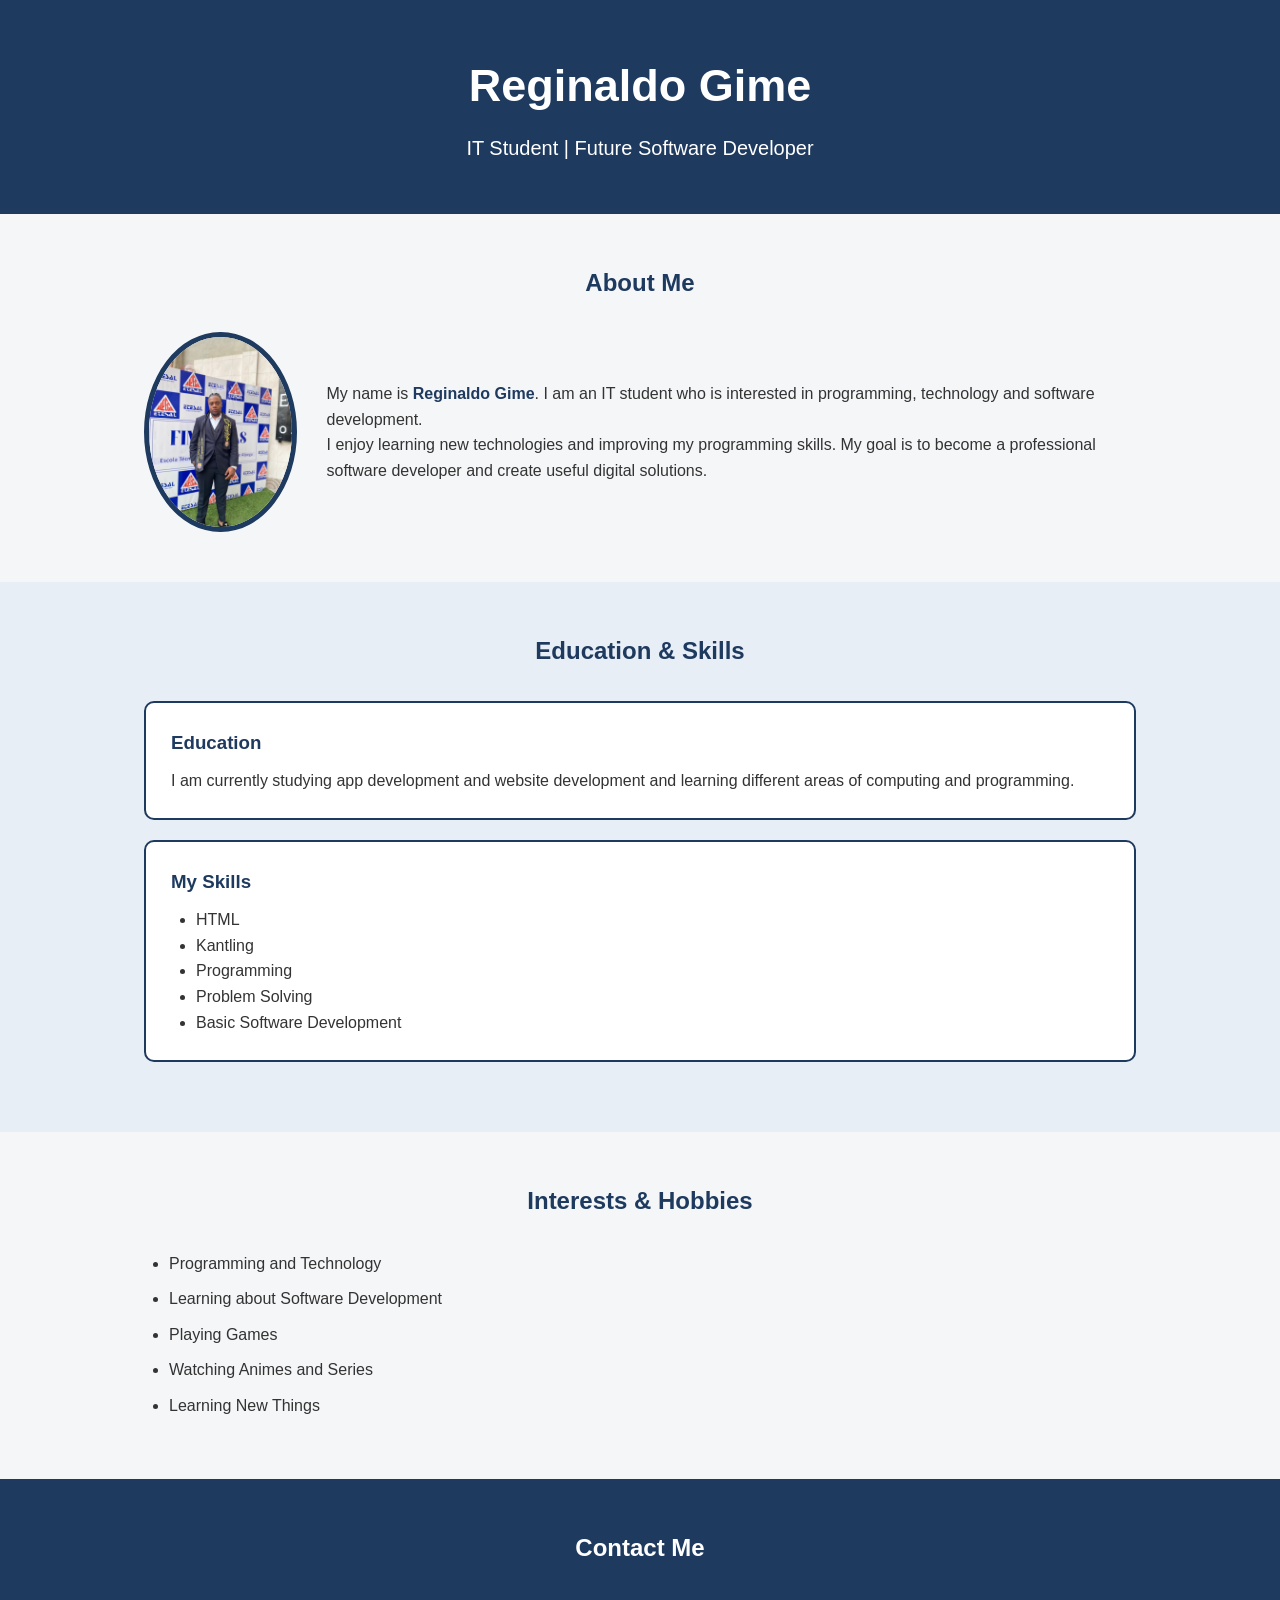
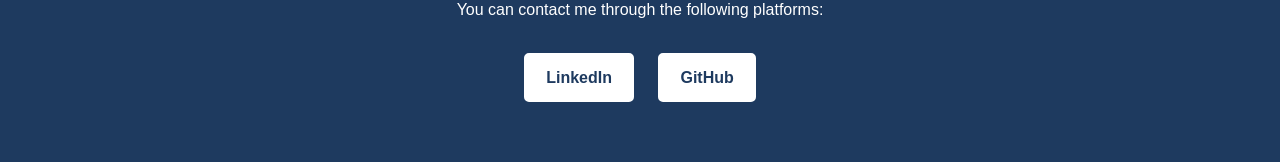
<file: HTML/index.html>
<!DOCTYPE html>
<html lang="en">
<head>
    <link rel="stylesheet" href="index.css">
    <meta charset="UTF-8">
    <meta name="viewport" content="width=device-width, initial-scale=1.0">
    <title>  REginaldo  Gime | Personal Portfolio</title>
</head>
<body>
    <header id="main-header">

        <div class="container">

            <h1>Reginaldo Gime</h1>

            <p class="subtitle">
                IT Student | Future Software Developer
            </p>

        </div>

    </header>


    <!-- About Me -->
    <section class="section">

        <div class="container">

            <h2>About Me</h2>

            <div class="about-content">

                <img src="minha foto .jpeg" alt="Photo of Reginaldo Gime" class="profile-image">

                <div>

                    <p>
                        My name is <span class="highlight">Reginaldo Gime</span>.
                        I am an IT student who is interested in programming,
                        technology and software development.
                    </p>

                    <p>
                        I enjoy learning new technologies and improving my
                        programming skills. My goal is to become a professional
                        software developer and create useful digital solutions.
                    </p>

                </div>

            </div>

        </div>

    </section>


    <!-- Education and Skills -->
    <section class="section skills-section">

        <div class="container">

            <h2>Education & Skills</h2>

            <div class="card">

                <h3>Education</h3>

                <p>
                    I am currently studying app development and website development and learning
                    different areas of computing and programming.
                </p>

            </div>


            <div class="card">

                <h3>My Skills</h3>

                <ul>

                    <li>HTML</li>
                    <li>Kantling</li>
                    <li>Programming</li>
                    <li>Problem Solving</li>
                    <li>Basic Software Development</li>

                </ul>

            </div>

        </div>

    </section>


    <!-- Interests -->
    <section class="section">

        <div class="container">

            <h2>Interests & Hobbies</h2>

            <ul class="hobbies">

                <li>Programming and Technology</li>
                <li>Learning about Software Development</li>
                <li>Playing Games</li>
                <li>Watching Animes and Series</li>
                <li>Learning New Things</li>

            </ul>

        </div>

    </section>


    <!-- Contact -->
    <section class="section contact-section">

        <div class="container">

            <h2>Contact Me</h2>

            <p>
                You can contact me through the following platforms:
            </p>
             <div class="links">

                <a href="https://www.linkedin.com/in/reginaldo-gime-64a407343/" target="_blank">
                    LinkedIn
                </a>

                <a href="https://github.com/roberto979" target="_blank">
                    GitHub
                </a>

            </div>

        </div>

    </section>
</body>
</html>
</file>
<file: HTML/index.css>
/* General page styling */

* {
    margin: 0;
    padding: 0;
    box-sizing: border-box;
}


body {
    font-family: Arial, sans-serif;
    background-color: #f4f6f8;
    color: #333;
    line-height: 1.6;
}


/* Container */

.container {
    width: 80%;
    margin: auto;
}


/* Header */

#main-header {
    background-color: #1e3a5f;
    color: white;
    text-align: center;
    padding: 50px 20px;
}


#main-header h1 {
    font-size: 45px;
}


.subtitle {
    font-size: 20px;
    margin-top: 10px;
}


/* Sections */

.section {
    padding: 50px 20px;
}


.section h2 {
    text-align: center;
    margin-bottom: 30px;
    color: #1e3a5f;
}


/* About section */

.about-content {
    display: flex;
    align-items: center;
    gap: 30px;
}


/* Profile image */

.profile-image {
    width: 200px;
    height: 200px;
    object-fit: cover;

    border-radius: 50%;

    border: 5px solid #1e3a5f;
}


/* Highlighted text */

.highlight {
    color: #1e3a5f;
    font-weight: bold;
}


/* Skills section */

.skills-section {
    background-color: #e8eef5;
}


/* Cards */

.card {
    background-color: white;

    margin: 20px 0;
    padding: 25px;

    border: 2px solid #1e3a5f;

    border-radius: 10px;
}


.card h3 {
    color: #1e3a5f;
    margin-bottom: 10px;
}


/* Lists */

ul {
    padding-left: 25px;
}


.hobbies li {
    margin: 10px 0;
}


/* Contact section */

.contact-section {
    text-align: center;
    background-color: #1e3a5f;
    color: white;
}


.contact-section h2 {
    color: white;
}


/* Links */

.links {
    margin-top: 20px;
}


.links a {
    display: inline-block;

    background-color: white;
    color: #1e3a5f;

    padding: 10px 20px;

    margin: 10px;

    text-decoration: none;

    border-radius: 5px;

    font-weight: bold;

    border: 2px solid white;
}


/* Link hover effect */

.links a:hover {
    background-color: #1e3a5f;
    color: white;

    transform: scale(1.05);
}


/* Footer */

footer {
    text-align: center;

    background-color: #111;

    color: white;

    padding: 20px;
}


/* Responsive layout */

@media (max-width: 700px) {

    .container {
        width: 95%;
    }


    .about-content {
        flex-direction: column;
        text-align: center;
    }


    #main-header h1 {
        font-size: 35px;
    }

}
</file>
